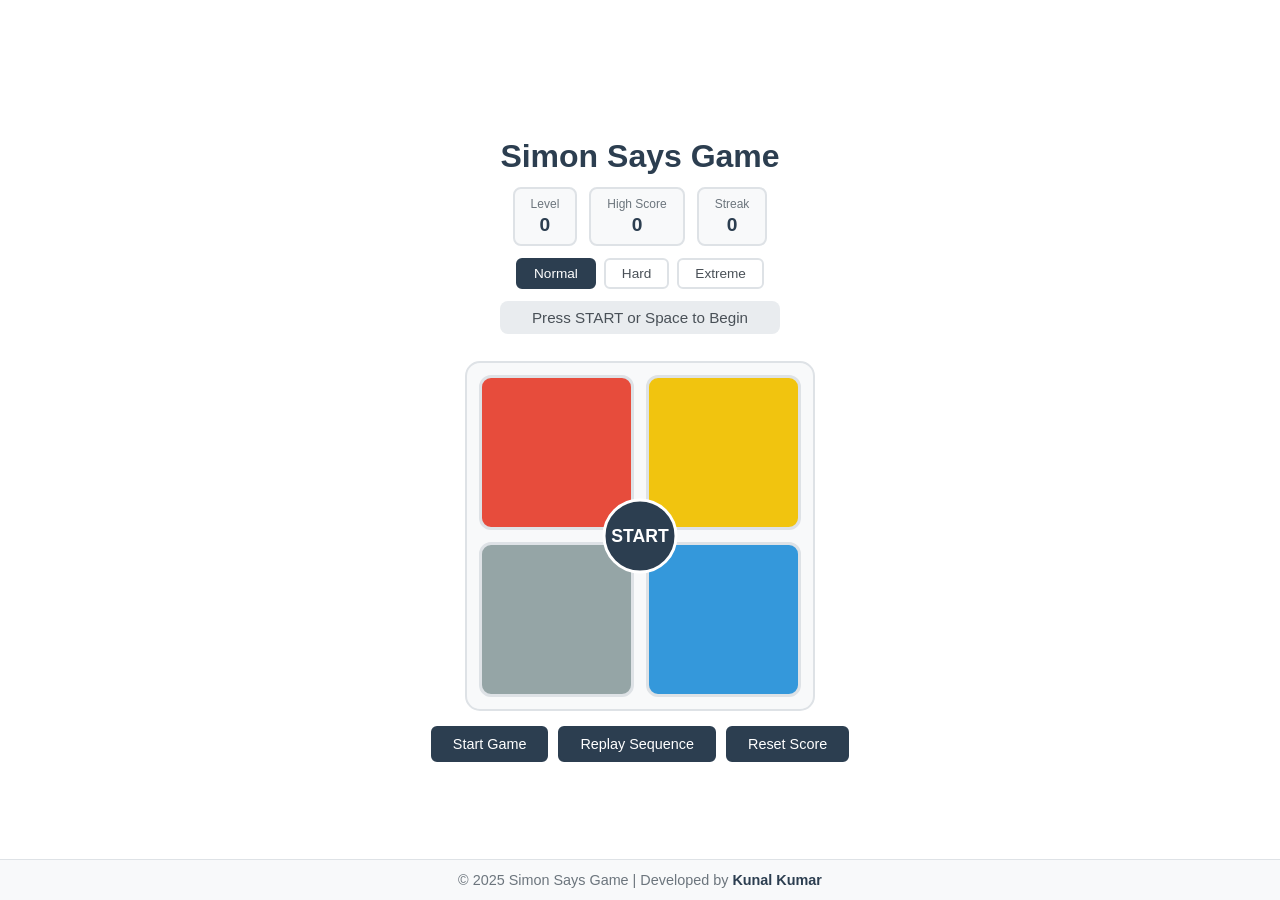
<file: index.html>
<!DOCTYPE html>
<html lang="en">
<head>
    <meta charset="UTF-8">
    <meta name="viewport" content="width=device-width, initial-scale=1.0">
    <title>Simon Says Game</title>
     <link rel="stylesheet" href="style.css">
</head>
<body>
    <div class="game-header">
        <h1>Simon Says Game</h1>
        
        <div class="stats-bar">
            <div class="stat-box">
                <div class="stat-label">Level</div>
                <div class="stat-value" id="levelDisplay">0</div>
            </div>
            <div class="stat-box">
                <div class="stat-label">High Score</div>
                <div class="stat-value" id="highScoreDisplay">0</div>
            </div>
            <div class="stat-box">
                <div class="stat-label">Streak</div>
                <div class="stat-value" id="streakDisplay">0</div>
            </div>
        </div>

        <div class="difficulty-selector">
            <button class="difficulty-btn active" data-difficulty="normal" onclick="changeDifficulty('normal')">Normal</button>
            <button class="difficulty-btn" data-difficulty="hard" onclick="changeDifficulty('hard')">Hard</button>
            <button class="difficulty-btn" data-difficulty="extreme" onclick="changeDifficulty('extreme')">Extreme</button>
        </div>

        <div class="game-status" id="statusText">Press START or Space to Begin</div>
    </div>

    <div class="game-container">
        <div class="btn red" id="red"></div>
        <div class="btn yellow" id="yellow"></div>
        <div class="btn grey" id="grey"></div>
        <div class="btn blue" id="blue"></div>
        <div class="center-circle" onclick="startGame()">START</div>
    </div>

    <div class="controls">
        <button class="control-btn" onclick="startGame()">Start Game</button>
        <button class="control-btn" onclick="showSequence()">Replay Sequence</button>
        <button class="control-btn" onclick="resetHighScore()">Reset Score</button>
    </div>

    <footer>
        <p>© 2025 Simon Says Game | Developed by <span>Kunal Kumar</span></p>
    </footer>

    <script src="app.js"></script>
</body>
</html>
</file>
<file: style.css>
* {
            margin: 0;
            padding: 0;
            box-sizing: border-box;
        }

        body {
            font-family: Arial, sans-serif;
            background: #ffffff;
            color: #333;
            min-height: 100vh;
            display: flex;
            flex-direction: column;
            justify-content: center;
            align-items: center;
            padding: 10px;
        }

        .game-header {
            text-align: center;
            margin-bottom: 15px;
        }

        h1 {
            font-size: 2rem;
            color: #2c3e50;
            margin-bottom: 12px;
        }

        .stats-bar {
            display: flex;
            gap: 12px;
            justify-content: center;
            margin-bottom: 12px;
            flex-wrap: wrap;
        }

        .stat-box {
            background: #f8f9fa;
            padding: 8px 16px;
            border-radius: 8px;
            border: 2px solid #dee2e6;
        }

        .stat-label {
            font-size: 0.75rem;
            color: #6c757d;
            margin-bottom: 3px;
        }

        .stat-value {
            font-size: 1.2rem;
            font-weight: bold;
            color: #2c3e50;
        }

        .game-status {
            font-size: 0.95rem;
            padding: 8px 16px;
            background: #e9ecef;
            border-radius: 8px;
            margin-bottom: 12px;
            color: #495057;
        }

        .difficulty-selector {
            margin-bottom: 12px;
            display: flex;
            gap: 8px;
            justify-content: center;
        }

        .difficulty-btn {
            padding: 6px 16px;
            border: 2px solid #dee2e6;
            border-radius: 6px;
            cursor: pointer;
            font-size: 0.85rem;
            background: white;
            color: #495057;
            transition: all 0.2s;
        }

        .difficulty-btn:hover {
            border-color: #495057;
        }

        .difficulty-btn.active {
            border-color: #2c3e50;
            background: #2c3e50;
            color: white;
        }

        .game-container {
            position: relative;
            width: 350px;
            height: 350px;
            display: grid;
            grid-template-columns: 1fr 1fr;
            grid-template-rows: 1fr 1fr;
            gap: 12px;
            padding: 12px;
            background: #f8f9fa;
            border-radius: 15px;
            border: 2px solid #dee2e6;
        }

        .center-circle {
            position: absolute;
            top: 50%;
            left: 50%;
            transform: translate(-50%, -50%);
            width: 75px;
            height: 75px;
            background: #2c3e50;
            border-radius: 50%;
            display: flex;
            align-items: center;
            justify-content: center;
            font-size: 1.1rem;
            font-weight: bold;
            color: white;
            cursor: pointer;
            transition: all 0.2s;
            border: 3px solid white;
        }

        .center-circle:hover {
            background: #34495e;
        }

        .btn {
            border-radius: 12px;
            border: 3px solid #dee2e6;
            cursor: pointer;
            transition: all 0.15s;
        }

        .btn:hover {
            opacity: 0.9;
            transform: scale(1.02);
        }

        .red { background: #e74c3c; }
        .yellow { background: #f1c40f; }
        .grey { background: #95a5a6; }
        .blue { background: #3498db; }

        .flash {
            opacity: 1 !important;
            transform: scale(1.05) !important;
            border-color: #fff !important;
            filter: brightness(1.4);
        }

        .userflash {
            transform: scale(0.95);
            filter: brightness(1.2);
        }

        .controls {
            margin-top: 15px;
            display: flex;
            gap: 10px;
            justify-content: center;
            flex-wrap: wrap;
        }

        .control-btn {
            padding: 8px 20px;
            border: 2px solid #2c3e50;
            border-radius: 6px;
            cursor: pointer;
            font-size: 0.9rem;
            background: #2c3e50;
            color: white;
            transition: all 0.2s;
        }

        .control-btn:hover {
            background: #34495e;
        }

        .control-btn:active {
            transform: scale(0.98);
        }

        footer {
            position: fixed;
            bottom: 0;
            left: 0;
            width: 100%;
            background: #f8f9fa;
            border-top: 1px solid #dee2e6;
            color: #6c757d;
            text-align: center;
            padding: 12px 0;
            font-size: 0.9rem;
        }

        footer span {
            color: #2c3e50;
            font-weight: bold;
        }

        @media (max-width: 600px) {
            h1 { font-size: 2rem; }
            .game-container {
                width: 320px;
                height: 320px;
                gap: 12px;
                padding: 12px;
            }
            .center-circle {
                width: 70px;
                height: 70px;
                font-size: 1rem;
            }
            .stat-value { font-size: 1.2rem; }
        }
</file>
